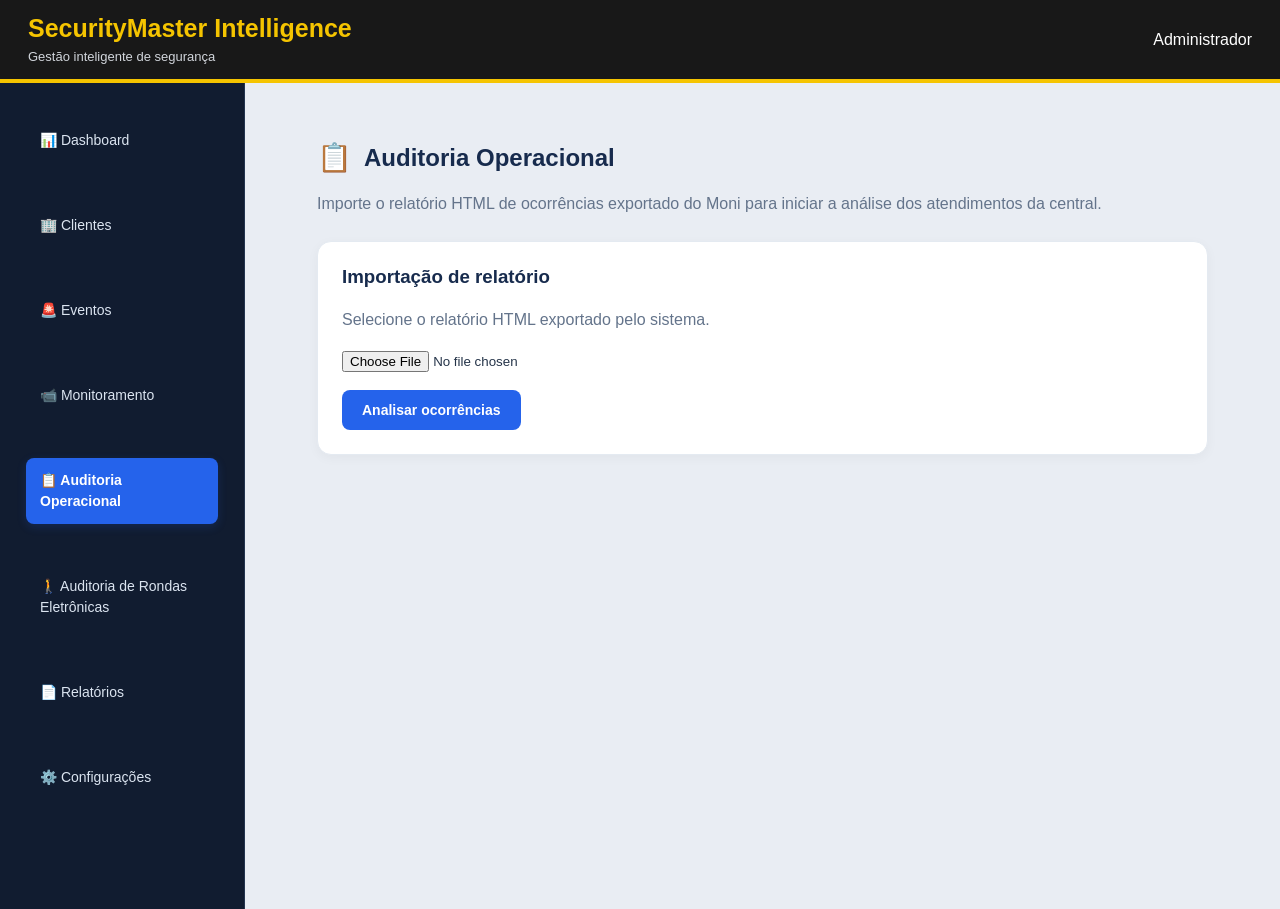
<file: public/index.html>
<!DOCTYPE html>
<html lang="pt-BR">

<head>

    <meta charset="UTF-8">

    <meta
        name="viewport"
        content="width=device-width, initial-scale=1.0"
    >

    <title>SecurityMaster Intelligence</title>

    <link
        rel="stylesheet"
        href="../src/css/style.css"
    >

</head>

<body>

    <!-- CABEÇALHO -->

    <div id="header"></div>

    <!-- ESTRUTURA PRINCIPAL -->

    <div class="layout">

        <!-- MENU LATERAL -->

        <div id="sidebar"></div>

        <!-- CONTEÚDO PRINCIPAL -->

        <main id="dashboard"></main>

    </div>

    <!-- APLICAÇÃO PRINCIPAL -->

    <script
        type="module"
        src="../src/js/app.js"
    ></script>

    <!-- ATENDIMENTOS RECOLHÍVEIS -->

    <script
        type="module"
        src="../src/js/atendimentosRecolhiveis.js"
    ></script>

</body>

</html>
</file>
<file: src/css/style.css>
/*
========================================
SECURITYMASTER INTELLIGENCE
Estilo principal - Versão 2.0
========================================

Atualizações:
- Menu lateral modernizado
- Melhor espaçamento da área principal
- Cabeçalho preservado
- Layout responsivo
- Destaque da Auditoria Operacional

========================================
*/

/* ========================================
   CONFIGURAÇÕES GERAIS
======================================== */

* {
    box-sizing: border-box;
}

html {
    min-height: 100%;
}

body {
    margin: 0;
    min-height: 100vh;

    font-family: Arial, Helvetica, sans-serif;

    background: #e9edf3;
    color: #253449;
}

/* ========================================
   CABEÇALHO
======================================== */

.top-header {
    min-height: 74px;

    display: flex;
    justify-content: space-between;
    align-items: center;

    gap: 20px;

    padding: 14px 28px;

    background: #181818;
    color: #ffffff;

    border-bottom: 4px solid #f5c400;
}

.system-title h1 {
    margin: 0 0 4px;

    font-size: 25px;
    font-weight: 700;

    color: #f5c400;
}

.system-title span {
    color: #d1d5db;
    font-size: 13px;
}

/* ========================================
   ESTRUTURA PRINCIPAL
======================================== */

.layout {
    display: flex;

    min-height: calc(100vh - 74px);

    align-items: stretch;
}

/* ========================================
   MENU LATERAL
======================================== */

.sidebar {
    width: 245px;

    flex: 0 0 245px;

    min-height: calc(100vh - 74px);

    background: #111c30;
    color: #dbe4f0;

    border-right: 1px solid #24344e;

    padding: 18px 12px;
}

.sidebar nav {
    width: 100%;
}

.sidebar ul {
    list-style: none;

    margin: 0;
    padding: 0;

    display: flex;
    flex-direction: column;

    gap: 6px;
}

.sidebar li {
    padding: 13px 14px;

    border: none;
    border-radius: 9px;

    font-size: 13px;
    font-weight: 500;

    line-height: 1.45;

    color: #dbe4f0;

    cursor: default;

    transition:
        background-color 0.2s ease,
        color 0.2s ease;
}

/* Efeito visual dos itens do menu */

.sidebar li:hover {
    background: #1c2c46;
    color: #ffffff;
}

/* ========================================
   AUDITORIA OPERACIONAL - ITEM ATIVO
======================================== */

.sidebar .menu-auditoria {
    cursor: pointer;

    border-radius: 9px;

    transition:
        background-color 0.2s ease,
        color 0.2s ease;
}

.sidebar .menu-auditoria:hover {
    background: #254a92;
    color: #ffffff;
}

.sidebar .menu-auditoria.ativo {
    background: #2563eb;

    color: #ffffff;

    font-weight: 600;

    box-shadow:
        0 3px 10px rgba(37, 99, 235, 0.18);
}

.sidebar .menu-auditoria.ativo:hover {
    background: #1d4ed8;
}

.sidebar .menu-auditoria:focus-visible {
    outline: 2px solid #93c5fd;
    outline-offset: 3px;
}

/* ========================================
   ÁREA PRINCIPAL / DASHBOARD
======================================== */

.dashboard {
    flex: 1;

    min-width: 0;

    padding: 34px 38px 50px;

    background: #e9edf3;
}

/*
  O espaçamento acima cria uma distância
  entre a barra lateral e o conteúdo.

  Esquerda: 38px
  Direita: 38px
  Superior: 34px
  Inferior: 50px
*/

.dashboard h1,
.dashboard h2,
.dashboard h3 {
    color: #172033;
}

.dashboard h2 {
    margin-top: 0;
    margin-bottom: 18px;

    font-size: 25px;
    font-weight: 700;
}

.dashboard h3 {
    margin-top: 24px;
    margin-bottom: 14px;

    font-size: 19px;
}

/* ========================================
   FORMULÁRIOS E IMPORTAÇÃO
======================================== */

.dashboard input,
.dashboard select,
.dashboard button {
    font-family: inherit;
}

.dashboard input[type="file"] {
    max-width: 100%;
    font-size: 13px;
}

.dashboard button {
    transition:
        background-color 0.2s ease,
        border-color 0.2s ease;
}

/* ========================================
   CARDS GENÉRICOS
======================================== */

.cards {
    display: flex;
    flex-wrap: wrap;

    gap: 20px;

    margin-top: 20px;
}

.card {
    background: #ffffff;

    padding: 22px;

    width: 220px;
    max-width: 100%;

    border-radius: 12px;

    border-left: 5px solid #f5c400;

    box-shadow:
        0 4px 14px rgba(15, 23, 42, 0.08);
}

.card h3 {
    margin-top: 0;
    margin-bottom: 12px;

    color: #334155;
}

.card p {
    font-size: 30px;
    font-weight: bold;

    color: #2563eb;
}

/* ========================================
   PAINEL DE AUDITORIA
======================================== */

.painel-auditoria {
    width: 100%;
    max-width: 1400px;
}

.painel-auditoria > h2 {
    margin-top: 26px;
}

.painel-auditoria .resumo-auditoria {
    margin-top: 24px;
    margin-bottom: 30px;
}

.painel-auditoria .resumo-operadores {
    margin-top: 28px;
    margin-bottom: 30px;
}

.painel-auditoria .barra-filtros-auditoria {
    margin-top: 22px;
}

/* ========================================
   RESPONSIVIDADE
======================================== */

@media (max-width: 1000px) {

    .sidebar {
        width: 215px;
        flex-basis: 215px;
    }

    .dashboard {
        padding: 28px 26px 40px;
    }

    .system-title h1 {
        font-size: 22px;
    }
}

@media (max-width: 700px) {

    .top-header {
        padding: 14px 18px;
    }

    .system-title h1 {
        font-size: 20px;
    }

    .layout {
        flex-direction: column;
    }

    .sidebar {
        width: 100%;
        min-height: auto;

        flex: none;

        padding: 12px;
    }

    .sidebar ul {
        flex-direction: row;
        flex-wrap: wrap;

        gap: 8px;
    }

    .sidebar li {
        padding: 10px 12px;
        font-size: 12px;
    }

    .dashboard {
        width: 100%;
        padding: 24px 18px 35px;
    }

    .dashboard h2 {
        font-size: 22px;
    }

    .cards {
        gap: 12px;
    }

    .card {
        width: 100%;
    }

    .painel-auditoria {
        max-width: 100%;
    }
}

/* ========================================
   CORREÇÃO DO ESPAÇAMENTO DA AUDITORIA
   ======================================== */

/* Área principal identificada pelo ID dashboard */
#dashboard {
    flex: 1;
    min-width: 0;

    padding: 34px 40px 50px;

    box-sizing: border-box;
}

/* Espaçamento adicional em telas grandes */
@media (min-width: 1200px) {
    #dashboard {
        padding-left: 48px;
        padding-right: 48px;
    }
}

/* Ajuste para tablets */
@media (max-width: 1000px) {
    #dashboard {
        padding: 28px 26px 40px;
    }
}

/* Ajuste para celulares */
@media (max-width: 700px) {
    #dashboard {
        padding: 24px 18px 35px;
    }
}
</file>
